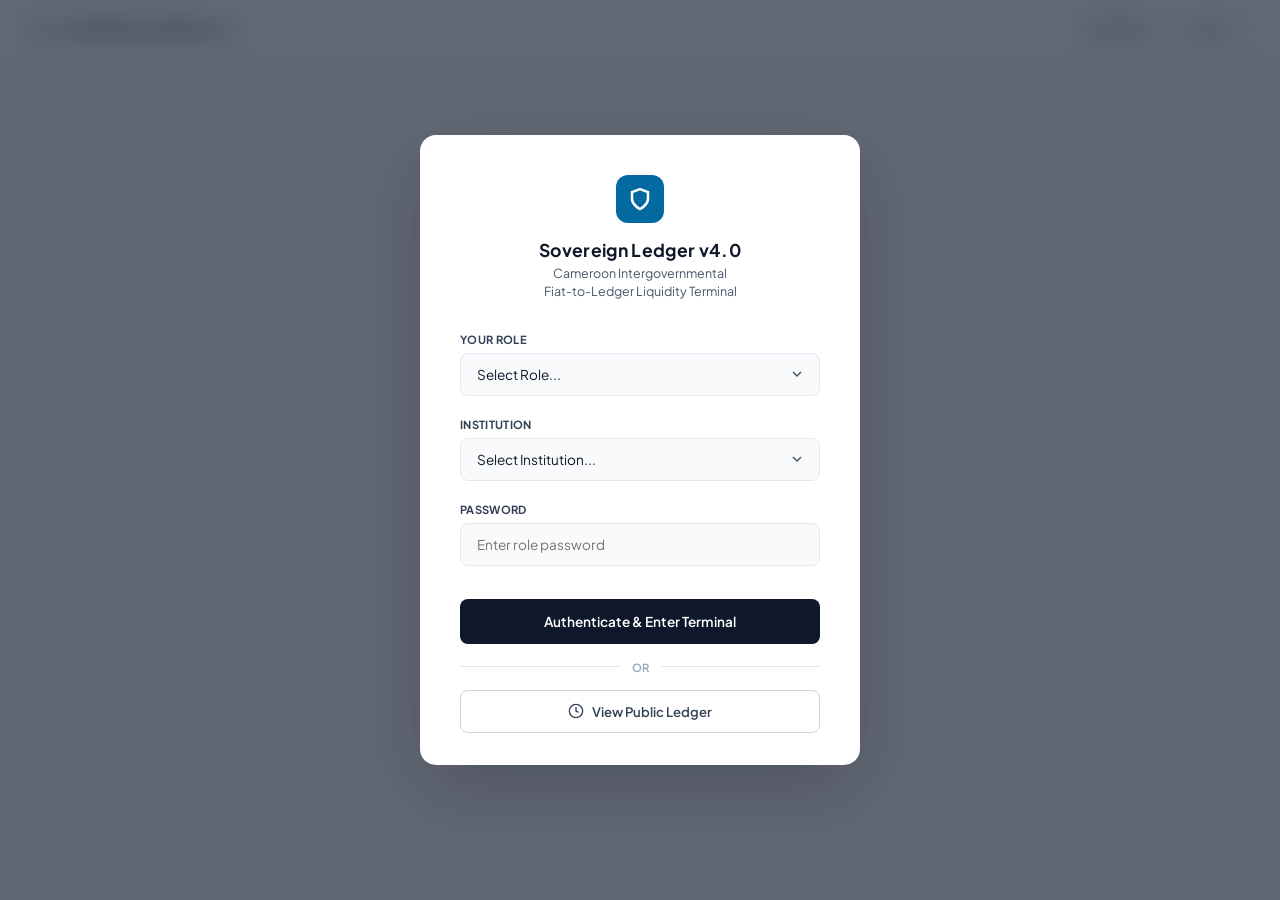
<file: index.html>
<!DOCTYPE html>
<html lang="en">
<head>
    <meta charset="UTF-8">
    <meta name="viewport" content="width=device-width, initial-scale=1.0">
    <title>Sovereign Ledger — Fiat-to-Ledger Liquidity Architecture</title>
    <link rel="stylesheet" href="sovereign.css">
</head>
<body>

    <!-- LOGIN OVERLAY -->
    <div class="login-overlay" id="loginOverlay">
        <div class="login-card">
            <div class="login-shield">
                <svg width="24" height="24" viewBox="0 0 24 24" fill="none" stroke="currentColor" stroke-width="2.5">
                    <path d="M12 22s8-4 8-10V5l-8-3-8 3v7c0 6 8 10 8 10z"/>
                </svg>
            </div>
            <div class="login-title">Sovereign Ledger v4.0</div>
            <div class="login-subtitle">Cameroon Intergovernmental<br>Fiat-to-Ledger Liquidity Terminal</div>
            <div class="login-error" id="loginError"></div>
            <div class="form-group">
                <label class="form-label">Your Role</label>
                <select class="form-select" id="loginRole" onchange="handleRoleChange()">
                    <option value="">Select Role...</option>
                    <option value="treasury">Treasury Minister</option>
                    <option value="beac">BEAC Bank Validator</option>
                    <option value="ministry">Ministry Officer</option>
                </select>
            </div>
            <div class="form-group">
                <label class="form-label" id="institutionLabel">Institution</label>
                <select class="form-select" id="loginInstitution">
                    <option value="">Select Institution...</option>
                </select>
            </div>
            <div class="form-group">
                <label class="form-label">Password</label>
                <input type="password" class="form-input" id="loginPassword" placeholder="Enter role password">
            </div>
            <button class="btn-login" onclick="handleLogin()">Authenticate & Enter Terminal</button>
            <div class="login-divider"><span>or</span></div>
            <button class="btn-public-login" onclick="handlePublicAccess()">
                <svg width="16" height="16" viewBox="0 0 24 24" fill="none" stroke="currentColor" stroke-width="2"><circle cx="12" cy="12" r="10"/><path d="M12 6v6l4 2"/></svg>
                View Public Ledger
            </button>
        </div>
    </div>

    <!-- HEADER -->
    <header>
        <div class="brand-logo">
            <svg width="20" height="20" viewBox="0 0 24 24" fill="none" stroke="currentColor" stroke-width="2.5">
                <path d="M12 22s8-4 8-10V5l-8-3-8 3v7c0 6 8 10 8 10z"/>
            </svg>
            Sovereign Ledger v4.0
        </div>
        <div class="header-right">
            <div class="session-badge" id="sessionBadge">
                <span class="session-dot active"></span>
                <span id="sessionLabel">Guest</span>
            </div>
            <button class="btn-logout" onclick="handleLogout()">Logout</button>
        </div>
    </header>

    <!-- ===== TREASURY VIEW ===== -->
    <div id="treasuryView" class="role-view">
        <div class="view-container">
            <div class="view-sidebar">
                <div class="sidebar-title">Treasury Terminal</div>
                <div class="sidebar-sub">Ministry of Finance (MINFI)</div>
                <div class="sidebar-menu">
                    <button class="sidebar-btn active" onclick="switchTreasuryTab('dashboard')">Dashboard</button>
                    <button class="sidebar-btn" onclick="switchTreasuryTab('allocate')">Allocate Funds</button>
                    <button class="sidebar-btn" onclick="switchTreasuryTab('history')">Allocation History</button>
                </div>
            </div>
            <div class="view-main">
                <div id="treasuryDashboard" class="treasury-tab">
                    <div class="kpi-row" id="treasuryKPI"></div>
                    <h2 class="section-headline">Pending Ministry Requests</h2>
                    <p class="section-desc">Ministries requesting funds. Accept to allocate.</p>
                    <div id="treasuryRequestsList"></div>
                </div>
                <div id="treasuryAllocate" class="treasury-tab" style="display:none;">
                    <h2 class="section-headline">Allocate Sovereign Funds</h2>
                    <p class="section-desc">Allocate budget to a ministry. This will create an allocation awaiting BEAC validation.</p>
                    <form id="allocateForm" onsubmit="handleAllocate(event)" class="treasury-form">
                        <div class="form-group">
                            <label class="form-label">Target Ministry</label>
                            <select class="form-select" id="allocMinistry" required>
                                <option value="">Select Ministry...</option>
                            </select>
                        </div>
                        <div class="form-group">
                            <label class="form-label">Portfolio / Project Title</label>
                            <input type="text" class="form-input" id="allocTitle" placeholder="e.g., Douala Highway Logistics Phase II" required>
                        </div>
                        <div class="form-group">
                            <label class="form-label">Allocation Amount (FCFA)</label>
                            <input type="text" class="form-input" id="allocAmount" placeholder="e.g., 500,000,000" required>
                        </div>
                        <div class="form-group">
                            <label class="form-label">Clearing Bank (vendor settlement)</label>
                            <select class="form-select" id="allocClearingBank" required>
                                <option value="">Select Clearing Bank...</option>
                            </select>
                        </div>
                        <button type="submit" class="btn-submit">Allocate Funds & Send to BEAC</button>
                    </form>
                </div>
                <div id="treasuryHistory" class="treasury-tab" style="display:none;">
                    <h2 class="section-headline">All Allocation Records</h2>
                    <p class="section-desc">Full history of all sovereign fund allocations across all ministries.</p>
                    <div id="treasuryAllHistory"></div>
                </div>
            </div>
        </div>
    </div>

    <!-- ===== BEAC VIEW ===== -->
    <div id="beacView" class="role-view">
        <div class="view-container">
            <div class="view-sidebar">
                <div class="sidebar-title">BEAC Validator</div>
                <div class="sidebar-sub" id="beacBranchLabel">Siège Yaoundé</div>
                <div class="sidebar-menu">
                    <button class="sidebar-btn active" onclick="switchBeacTab('pending')">Pending Validation</button>
                    <button class="sidebar-btn" onclick="switchBeacTab('validated')">Validated Ledger</button>
                </div>
            </div>
            <div class="view-main">
                <div id="beacPending" class="beac-tab">
                    <h2 class="section-headline">Awaiting Your Validation</h2>
                    <p class="section-desc">Treasury allocations that require BEAC physical reserve verification before escrow minting.</p>
                    <div id="beacPendingList"></div>
                </div>
                <div id="beacValidated" class="beac-tab" style="display:none;">
                    <h2 class="section-headline">Validated Allocations</h2>
                    <p class="section-desc">Allocations you have cryptographically validated and locked into escrow.</p>
                    <div id="beacValidatedList"></div>
                </div>
            </div>
        </div>
    </div>

    <!-- ===== MINISTRY VIEW ===== -->
    <div id="ministryView" class="role-view">
        <div class="view-container">
            <div class="view-sidebar">
                <div class="sidebar-title" id="ministrySidebarTitle">Ministry Terminal</div>
                <div class="sidebar-sub" id="ministrySidebarSub"></div>
                <div class="sidebar-menu">
                    <button class="sidebar-btn active" onclick="switchMinistryTab('myfunds')">My Allocations</button>
                    <button class="sidebar-btn" onclick="switchMinistryTab('request')">Request Funds</button>
                    <button class="sidebar-btn" onclick="switchMinistryTab('trace')">Trace Funds</button>
                </div>
            </div>
            <div class="view-main">
                <div id="ministryMyfunds" class="ministry-tab">
                    <h2 class="section-headline">Funds Allocated to Your Ministry</h2>
                    <p class="section-desc">View all sovereign allocations directed to your ministry, their validation status, and trace individual paths.</p>
                    <div id="ministryAllocationsList"></div>
                </div>
                <div id="ministryRequest" class="ministry-tab" style="display:none;">
                    <h2 class="section-headline">Request Sovereign Funds</h2>
                    <p class="section-desc">Submit a funding request to the Treasury. If approved, funds will be allocated and sent to BEAC for validation.</p>
                    <form id="requestForm" onsubmit="handleMinistryRequest(event)" class="treasury-form">
                        <div class="form-group">
                            <label class="form-label">Project / Portfolio Title</label>
                            <input type="text" class="form-input" id="requestTitle" placeholder="e.g., School Infrastructure Phase I" required>
                        </div>
                        <div class="form-group">
                            <label class="form-label">Estimated Budget (FCFA)</label>
                            <input type="text" class="form-input" id="requestBudget" placeholder="e.g., 250,000,000" required>
                        </div>
                        <div class="form-group">
                            <label class="form-label">Justification</label>
                            <textarea class="form-input" id="requestReason" rows="3" placeholder="Briefly describe the need..." style="resize:vertical;"></textarea>
                        </div>
                        <button type="submit" class="btn-submit">Submit Funding Request</button>
                    </form>
                </div>
                <div id="ministryTrace" class="ministry-tab" style="display:none;">
                    <h2 class="section-headline">Trace Fund Path</h2>
                    <p class="section-desc" id="traceDesc">Select an allocation to view its complete audit trail.</p>
                    <div id="ministryTraceSelect" style="margin-bottom:1.5rem;"></div>
                    <div id="ministryTraceOutput"></div>
                </div>
            </div>
        </div>
    </div>

    <!-- ===== PUBLIC VIEW ===== -->
    <div id="publicView" class="role-view">
        <div class="view-container public-view-container">
            <div class="view-sidebar">
                <div class="sidebar-title">Public Ledger</div>
                <div class="sidebar-sub">Read-only access</div>
                <div class="sidebar-menu">
                    <button class="sidebar-btn active" onclick="switchPublicTab('overview')">Overview</button>
                    <button class="sidebar-btn" onclick="switchPublicTab('trace')">Trace Funds</button>
                </div>
            </div>
            <div class="view-main">
                <div id="publicOverview" class="public-tab">
                    <div class="kpi-row" id="publicKPI"></div>
                    <h2 class="section-headline">All Sovereign Allocations</h2>
                    <p class="section-desc">Public record of all intergovernmental fund allocations on the Sovereign Ledger.</p>
                    <div id="publicAllocList"></div>
                </div>
                <div id="publicTrace" class="public-tab" style="display:none;">
                    <h2 class="section-headline">Public Fund Trace</h2>
                    <p class="section-desc">Select any validated allocation to trace its full audit trail on the ledger.</p>
                    <div id="publicTraceSelect" style="margin-bottom:1.5rem;"></div>
                    <div id="publicTraceOutput"></div>
                </div>
            </div>
        </div>
    </div>

    <script src="sovereign.js"></script>
</body>
</html>
</file>
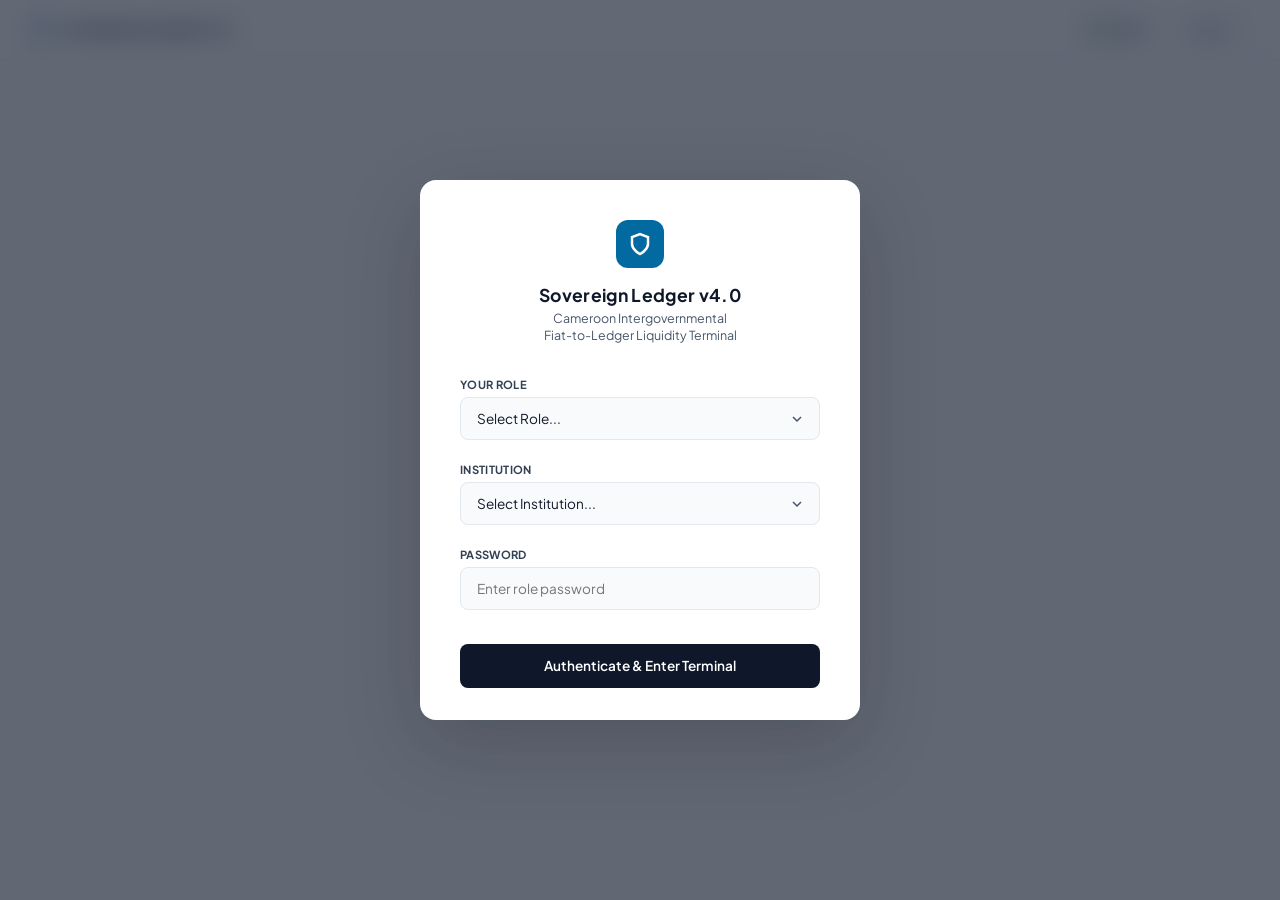
<file: Sovereignewedge.html>
<!DOCTYPE html>
<html lang="en">
<head>
    <meta charset="UTF-8">
    <meta name="viewport" content="width=device-width, initial-scale=1.0">
    <title>Sovereign Ledger — Fiat-to-Ledger Liquidity Architecture</title>
    <link rel="stylesheet" href="sovereign.css">
</head>
<body>

    <!-- LOGIN OVERLAY -->
    <div class="login-overlay" id="loginOverlay">
        <div class="login-card">
            <div class="login-shield">
                <svg width="24" height="24" viewBox="0 0 24 24" fill="none" stroke="currentColor" stroke-width="2.5">
                    <path d="M12 22s8-4 8-10V5l-8-3-8 3v7c0 6 8 10 8 10z"/>
                </svg>
            </div>
            <div class="login-title">Sovereign Ledger v4.0</div>
            <div class="login-subtitle">Cameroon Intergovernmental<br>Fiat-to-Ledger Liquidity Terminal</div>
            <div class="login-error" id="loginError"></div>
            <div class="form-group">
                <label class="form-label">Your Role</label>
                <select class="form-select" id="loginRole" onchange="handleRoleChange()">
                    <option value="">Select Role...</option>
                    <option value="treasury">Treasury Minister</option>
                    <option value="beac">BEAC Bank Validator</option>
                    <option value="ministry">Ministry Officer</option>
                </select>
            </div>
            <div class="form-group">
                <label class="form-label" id="institutionLabel">Institution</label>
                <select class="form-select" id="loginInstitution">
                    <option value="">Select Institution...</option>
                </select>
            </div>
            <div class="form-group">
                <label class="form-label">Password</label>
                <input type="password" class="form-input" id="loginPassword" placeholder="Enter role password">
            </div>
            <button class="btn-login" onclick="handleLogin()">Authenticate & Enter Terminal</button>
        </div>
    </div>

    <!-- HEADER -->
    <header>
        <div class="brand-logo">
            <svg width="20" height="20" viewBox="0 0 24 24" fill="none" stroke="currentColor" stroke-width="2.5">
                <path d="M12 22s8-4 8-10V5l-8-3-8 3v7c0 6 8 10 8 10z"/>
            </svg>
            Sovereign Ledger v4.0
        </div>
        <div class="header-right">
            <div class="session-badge" id="sessionBadge">
                <span class="session-dot active"></span>
                <span id="sessionLabel">Guest</span>
            </div>
            <button class="btn-logout" onclick="handleLogout()">Logout</button>
        </div>
    </header>

    <!-- ===== TREASURY VIEW ===== -->
    <div id="treasuryView" class="role-view">
        <div class="view-container">
            <div class="view-sidebar">
                <div class="sidebar-title">Treasury Terminal</div>
                <div class="sidebar-sub">Ministry of Finance (MINFI)</div>
                <div class="sidebar-menu">
                    <button class="sidebar-btn active" onclick="switchTreasuryTab('dashboard')">Dashboard</button>
                    <button class="sidebar-btn" onclick="switchTreasuryTab('allocate')">Allocate Funds</button>
                    <button class="sidebar-btn" onclick="switchTreasuryTab('history')">Allocation History</button>
                </div>
            </div>
            <div class="view-main">
                <div id="treasuryDashboard" class="treasury-tab">
                    <div class="kpi-row" id="treasuryKPI"></div>
                    <h2 class="section-headline">Pending Ministry Requests</h2>
                    <p class="section-desc">Ministries requesting funds. Accept to allocate.</p>
                    <div id="treasuryRequestsList"></div>
                </div>
                <div id="treasuryAllocate" class="treasury-tab" style="display:none;">
                    <h2 class="section-headline">Allocate Sovereign Funds</h2>
                    <p class="section-desc">Allocate budget to a ministry. This will create an allocation awaiting BEAC validation.</p>
                    <form id="allocateForm" onsubmit="handleAllocate(event)" class="treasury-form">
                        <div class="form-group">
                            <label class="form-label">Target Ministry</label>
                            <select class="form-select" id="allocMinistry" required>
                                <option value="">Select Ministry...</option>
                            </select>
                        </div>
                        <div class="form-group">
                            <label class="form-label">Portfolio / Project Title</label>
                            <input type="text" class="form-input" id="allocTitle" placeholder="e.g., Douala Highway Logistics Phase II" required>
                        </div>
                        <div class="form-group">
                            <label class="form-label">Allocation Amount (FCFA)</label>
                            <input type="text" class="form-input" id="allocAmount" placeholder="e.g., 500,000,000" required>
                        </div>
                        <div class="form-group">
                            <label class="form-label">Clearing Bank (vendor settlement)</label>
                            <select class="form-select" id="allocClearingBank" required>
                                <option value="">Select Clearing Bank...</option>
                            </select>
                        </div>
                        <button type="submit" class="btn-submit">Allocate Funds & Send to BEAC</button>
                    </form>
                </div>
                <div id="treasuryHistory" class="treasury-tab" style="display:none;">
                    <h2 class="section-headline">All Allocation Records</h2>
                    <p class="section-desc">Full history of all sovereign fund allocations across all ministries.</p>
                    <div id="treasuryAllHistory"></div>
                </div>
            </div>
        </div>
    </div>

    <!-- ===== BEAC VIEW ===== -->
    <div id="beacView" class="role-view">
        <div class="view-container">
            <div class="view-sidebar">
                <div class="sidebar-title">BEAC Validator</div>
                <div class="sidebar-sub" id="beacBranchLabel">Siège Yaoundé</div>
                <div class="sidebar-menu">
                    <button class="sidebar-btn active" onclick="switchBeacTab('pending')">Pending Validation</button>
                    <button class="sidebar-btn" onclick="switchBeacTab('validated')">Validated Ledger</button>
                </div>
            </div>
            <div class="view-main">
                <div id="beacPending" class="beac-tab">
                    <h2 class="section-headline">Awaiting Your Validation</h2>
                    <p class="section-desc">Treasury allocations that require BEAC physical reserve verification before escrow minting.</p>
                    <div id="beacPendingList"></div>
                </div>
                <div id="beacValidated" class="beac-tab" style="display:none;">
                    <h2 class="section-headline">Validated Allocations</h2>
                    <p class="section-desc">Allocations you have cryptographically validated and locked into escrow.</p>
                    <div id="beacValidatedList"></div>
                </div>
            </div>
        </div>
    </div>

    <!-- ===== MINISTRY VIEW ===== -->
    <div id="ministryView" class="role-view">
        <div class="view-container">
            <div class="view-sidebar">
                <div class="sidebar-title" id="ministrySidebarTitle">Ministry Terminal</div>
                <div class="sidebar-sub" id="ministrySidebarSub"></div>
                <div class="sidebar-menu">
                    <button class="sidebar-btn active" onclick="switchMinistryTab('myfunds')">My Allocations</button>
                    <button class="sidebar-btn" onclick="switchMinistryTab('request')">Request Funds</button>
                    <button class="sidebar-btn" onclick="switchMinistryTab('trace')">Trace Funds</button>
                </div>
            </div>
            <div class="view-main">
                <div id="ministryMyFunds" class="ministry-tab">
                    <h2 class="section-headline">Funds Allocated to Your Ministry</h2>
                    <p class="section-desc">View all sovereign allocations directed to your ministry, their validation status, and trace individual paths.</p>
                    <div id="ministryAllocationsList"></div>
                </div>
                <div id="ministryRequest" class="ministry-tab" style="display:none;">
                    <h2 class="section-headline">Request Sovereign Funds</h2>
                    <p class="section-desc">Submit a funding request to the Treasury. If approved, funds will be allocated and sent to BEAC for validation.</p>
                    <form id="requestForm" onsubmit="handleMinistryRequest(event)" class="treasury-form">
                        <div class="form-group">
                            <label class="form-label">Project / Portfolio Title</label>
                            <input type="text" class="form-input" id="requestTitle" placeholder="e.g., School Infrastructure Phase I" required>
                        </div>
                        <div class="form-group">
                            <label class="form-label">Estimated Budget (FCFA)</label>
                            <input type="text" class="form-input" id="requestBudget" placeholder="e.g., 250,000,000" required>
                        </div>
                        <div class="form-group">
                            <label class="form-label">Justification</label>
                            <textarea class="form-input" id="requestReason" rows="3" placeholder="Briefly describe the need..." style="resize:vertical;"></textarea>
                        </div>
                        <button type="submit" class="btn-submit">Submit Funding Request</button>
                    </form>
                </div>
                <div id="ministryTrace" class="ministry-tab" style="display:none;">
                    <h2 class="section-headline">Trace Fund Path</h2>
                    <p class="section-desc" id="traceDesc">Select an allocation to view its complete audit trail.</p>
                    <div id="ministryTraceSelect" style="margin-bottom:1.5rem;"></div>
                    <div id="ministryTraceOutput"></div>
                </div>
            </div>
        </div>
    </div>

    <script src="sovereign.js"></script>
</body>
</html>
</file>
<file: sovereign.css>
@import url('https://fonts.googleapis.com/css2?family=Plus+Jakarta+Sans:wght@400;500;600;700&family=JetBrains+Mono:wght@400;500;600&display=swap');

:root {
    --slate-50: #f8fafc;
    --slate-100: #f1f5f9;
    --slate-200: #e2e8f0;
    --slate-300: #cbd5e1;
    --slate-400: #94a3b8;
    --slate-600: #475569;
    --slate-700: #334155;
    --slate-800: #1e293b;
    --slate-900: #0f172a;
    --brand-blue: #0284c7;
    --brand-blue-deep: #0369a1;
    --brand-blue-light: #e0f2fe;
    --emerald-600: #16a34a;
    --emerald-700: #15803d;
    --emerald-light: #dcfce7;
    --amber-500: #f59e0b;
    --amber-700: #b45309;
    --amber-light: #fef3c7;
    --rose-600: #dc2626;
    --rose-light: #fecaca;
    --violet-600: #7c3aed;
    --violet-light: #ede9fe;
    --font-sans: 'Plus Jakarta Sans', -apple-system, sans-serif;
    --font-mono: 'JetBrains Mono', monospace;
}

* { margin: 0; padding: 0; box-sizing: border-box; }
body { 
    background-color: #fcfcfd; 
    color: var(--slate-900); 
    -webkit-font-smoothing: antialiased; 
    min-height: 100vh;
    font-family: var(--font-sans);
}

header {
    background: rgba(255,255,255,0.92);
    border-bottom: 1px solid var(--slate-200); 
    padding: 0 2rem;
    display: flex; 
    justify-content: space-between; 
    align-items: center; 
    height: 60px;
    position: sticky; 
    top: 0; 
    z-index: 100;
    backdrop-filter: blur(12px);
}
.brand-logo { display: flex; align-items: center; gap: 0.65rem; font-weight: 700; font-size: 0.8rem; text-transform: uppercase; letter-spacing: 0.04em; color: var(--slate-900); }
.brand-logo svg { color: var(--brand-blue-deep); }
.header-right { display: flex; align-items: center; gap: 1rem; }
.session-badge { display: flex; align-items: center; gap: 0.5rem; padding: 0.35rem 0.75rem; background: var(--slate-50); border: 1px solid var(--slate-200); border-radius: 8px; font-size: 0.72rem; font-weight: 600; color: var(--slate-700); }
.session-dot { width: 8px; height: 8px; border-radius: 50%; }
.session-dot.active { background: var(--emerald-600); box-shadow: 0 0 6px rgba(22,163,74,0.5); }

.btn-logout {
    padding: 0.45rem 1rem;
    background: #fff;
    border: 1px solid var(--slate-300);
    border-radius: 6px;
    font-size: 0.72rem;
    font-weight: 600;
    color: var(--slate-600);
    cursor: pointer;
    font-family: var(--font-sans);
    transition: all 0.12s;
}
.btn-logout:hover { background: #fef2f2; border-color: #fecaca; color: var(--rose-600); }

/* ---- ROLE VIEWS ---- */
.role-view { display: none; min-height: calc(100vh - 60px); }
.role-view.active { display: block; }
.view-container { display: grid; grid-template-columns: 260px 1fr; min-height: calc(100vh - 60px); }
.public-view-container { 
    max-width: 1120px; margin: 0 auto; 
    border-left: 1px solid var(--slate-200);
    border-right: 1px solid var(--slate-200);
    box-shadow: 0 0 30px rgba(0,0,0,0.03);
}
.view-sidebar { background: #fff; border-right: 1px solid var(--slate-200); padding: 1.5rem; }
.sidebar-title { font-size: 0.72rem; font-weight: 700; text-transform: uppercase; color: var(--slate-600); margin-bottom: 0.2rem; letter-spacing: 0.04em; }
.sidebar-sub { font-size: 0.7rem; color: var(--slate-400); margin-bottom: 1.5rem; }
.sidebar-menu { display: flex; flex-direction: column; gap: 0.35rem; }
.sidebar-btn {
    text-align: left;
    padding: 0.6rem 0.85rem;
    border: none;
    background: transparent;
    border-radius: 6px;
    font-size: 0.78rem;
    font-weight: 500;
    color: var(--slate-600);
    cursor: pointer;
    font-family: var(--font-sans);
    transition: all 0.12s;
}
.sidebar-btn:hover { background: var(--slate-50); color: var(--slate-900); }
.sidebar-btn.active { background: #f0f9ff; color: var(--brand-blue-deep); font-weight: 600; }
.view-main { padding: 2rem 2.5rem; overflow-y: auto; }

/* ---- LOGIN OVERLAY ---- */
.login-overlay {
    position: fixed; inset: 0;
    background: rgba(15,23,42,0.65);
    backdrop-filter: blur(12px);
    -webkit-backdrop-filter: blur(12px);
    z-index: 1000;
    display: flex; align-items: center; justify-content: center;
    opacity: 1; transition: opacity 0.3s, visibility 0.3s;
}
.login-overlay.hidden { opacity: 0; visibility: hidden; pointer-events: none; }
.login-card {
    background: #ffffff; border-radius: 16px;
    box-shadow: 0 24px 80px rgba(0,0,0,0.18);
    padding: 2.5rem 2.5rem 2rem; width: 440px; max-width: 90vw;
    animation: login-in 0.35s ease-out;
}
@keyframes login-in { from { opacity: 0; transform: translateY(12px) scale(0.98); } to { opacity: 1; transform: translateY(0) scale(1); } }
.login-shield {
    width: 48px; height: 48px; background: var(--brand-blue-deep);
    border-radius: 12px; display: flex; align-items: center; justify-content: center;
    margin: 0 auto 1rem; color: #fff;
}
.login-title { text-align: center; font-size: 1.1rem; font-weight: 700; margin-bottom: 0.25rem; letter-spacing: 0.02em; }
.login-subtitle { text-align: center; font-size: 0.78rem; color: var(--slate-600); margin-bottom: 2rem; line-height: 1.4; }
.login-error {
    background: #fef2f2; border: 1px solid #fecaca; color: var(--rose-600);
    padding: 0.65rem 1rem; border-radius: 8px; font-size: 0.75rem;
    margin-bottom: 1rem; display: none; text-align: center;
}
.login-error.show { display: block; }
.btn-login {
    width: 100%; padding: 0.85rem; background: var(--slate-900); color: #fff;
    border: none; border-radius: 8px; font-weight: 600; font-size: 0.85rem;
    cursor: pointer; font-family: var(--font-sans); margin-top: 0.75rem; transition: background 0.15s;
}
.btn-login:hover { background: var(--brand-blue-deep); }

.login-divider {
    display: flex; align-items: center; gap: 0.75rem; margin: 1rem 0;
    color: var(--slate-400); font-size: 0.7rem; font-weight: 600; text-transform: uppercase;
}
.login-divider::before, .login-divider::after {
    content: ''; flex: 1; height: 1px; background: var(--slate-200);
}
.btn-public-login {
    width: 100%; padding: 0.75rem; background: #fff; color: var(--slate-700);
    border: 1px solid var(--slate-300); border-radius: 8px; font-weight: 600;
    font-size: 0.82rem; cursor: pointer; font-family: var(--font-sans);
    display: flex; align-items: center; justify-content: center; gap: 0.5rem;
    transition: all 0.12s;
}
.btn-public-login:hover { background: var(--slate-50); border-color: var(--slate-400); color: var(--slate-900); }

/* ---- FORMS ---- */
.form-group { margin-bottom: 1.35rem; }
.form-label { display: block; font-size: 0.7rem; font-weight: 700; text-transform: uppercase; color: var(--slate-700); margin-bottom: 0.4rem; letter-spacing: 0.03em; }
.form-select, .form-input { 
    width: 100%; padding: 0.75rem 1rem; border: 1px solid var(--slate-200);
    border-radius: 8px; font-size: 0.85rem; background-color: var(--slate-50);
    font-family: var(--font-sans); color: var(--slate-900);
    transition: border-color 0.15s, box-shadow 0.15s;
    -webkit-appearance: none; appearance: none;
}
.form-select {
    background-image: url("data:image/svg+xml,%3Csvg xmlns='http://www.w3.org/2000/svg' width='12' height='12' viewBox='0 0 12 12'%3E%3Cpath d='M2 4l4 4 4-4' fill='none' stroke='%23475569' stroke-width='1.5'/%3E%3C/svg%3E");
    background-repeat: no-repeat; background-position: right 1rem center; padding-right: 2.5rem;
}
.form-select:focus, .form-input:focus { outline: none; border-color: var(--brand-blue); box-shadow: 0 0 0 3px rgba(2,132,199,0.1); }
.treasury-form { max-width: 540px; }
.btn-submit { 
    background: var(--slate-900); color: #ffffff; border: none; width: 100%;
    padding: 0.85rem; border-radius: 8px; font-weight: 600; font-size: 0.85rem;
    cursor: pointer; font-family: var(--font-sans); letter-spacing: 0.01em;
    transition: background 0.15s, transform 0.1s;
}
.btn-submit:hover { background: var(--brand-blue-deep); }
.btn-submit:active { transform: scale(0.99); }

/* ---- KPI TILES ---- */
.kpi-row { display: grid; grid-template-columns: repeat(3, 1fr); gap: 0.75rem; margin-bottom: 2rem; }
.kpi-tile {
    background: #ffffff; border: 1px solid var(--slate-200); border-radius: 10px;
    padding: 1rem 1.15rem; transition: box-shadow 0.15s, border-color 0.15s;
}
.kpi-tile:hover { border-color: var(--slate-300); box-shadow: 0 4px 12px rgba(0,0,0,0.04); }
.kpi-label { font-size: 0.65rem; font-weight: 700; text-transform: uppercase; color: var(--slate-600); margin-bottom: 0.3rem; letter-spacing: 0.03em; }
.kpi-value { font-family: var(--font-mono); font-size: 1.05rem; font-weight: 700; color: var(--slate-900); }
.kpi-sub { font-size: 0.68rem; color: var(--slate-600); margin-top: 0.2rem; }
.kpi-tile.accent-blue { border-left: 3px solid var(--brand-blue); }
.kpi-tile.accent-emerald { border-left: 3px solid var(--emerald-600); }
.kpi-tile.accent-amber { border-left: 3px solid var(--amber-500); }

/* ---- CARDS & TABLES ---- */
.section-headline { font-size: 1.15rem; font-weight: 700; margin-bottom: 0.3rem; }
.section-desc { font-size: 0.8rem; color: var(--slate-600); margin-bottom: 1.5rem; line-height: 1.5; }

.data-table { width: 100%; border-collapse: collapse; font-size: 0.8rem; }
.data-table th {
    text-align: left; padding: 0.65rem 0.85rem; background: var(--slate-50);
    border-bottom: 1px solid var(--slate-200); font-size: 0.65rem;
    font-weight: 700; text-transform: uppercase; color: var(--slate-600); letter-spacing: 0.04em;
}
.data-table td { padding: 0.75rem 0.85rem; border-bottom: 1px solid var(--slate-100); vertical-align: middle; }
.data-table tr:hover td { background: var(--slate-50); }
.data-table .mono { font-family: var(--font-mono); font-weight: 600; font-size: 0.8rem; }

.status-badge {
    display: inline-block; font-size: 0.63rem; font-weight: 700; text-transform: uppercase;
    padding: 0.2rem 0.55rem; border-radius: 4px; letter-spacing: 0.03em; white-space: nowrap;
}
.status-badge.pending { background: var(--amber-light); color: var(--amber-700); }
.status-badge.validated { background: var(--emerald-light); color: var(--emerald-700); }
.status-badge.requested { background: var(--brand-blue-light); color: var(--brand-blue-deep); }

.btn-sm {
    padding: 0.4rem 0.85rem; border: none; border-radius: 6px; font-size: 0.7rem;
    font-weight: 600; cursor: pointer; font-family: var(--font-sans); transition: all 0.12s;
}
.btn-accept { background: var(--slate-900); color: #fff; }
.btn-accept:hover { background: var(--brand-blue-deep); }
.btn-validate { background: var(--emerald-600); color: #fff; }
.btn-validate:hover { background: var(--emerald-700); }
.btn-trace { background: #fff; color: var(--brand-blue-deep); border: 1px solid var(--brand-blue); }
.btn-trace:hover { background: var(--brand-blue-light); }

/* ---- BEAC SUMMARY CARD ---- */
.beac-summary-card {
    background: #fff; border: 1px solid var(--slate-200); border-radius: 10px;
    padding: 0; margin-bottom: 1rem; overflow: hidden;
}
.beac-summary-header {
    display: flex; justify-content: space-between; align-items: center;
    padding: 1rem 1.35rem; background: var(--slate-50);
    border-bottom: 1px solid var(--slate-100);
}
.beac-summary-body { padding: 1.35rem; }
.beac-field { display: flex; flex-direction: column; gap: 0.15rem; }
.btn-validate-full {
    width: 100%; padding: 0.85rem; background: var(--emerald-600); color: #fff;
    border: none; font-size: 0.82rem; font-weight: 700; cursor: pointer;
    font-family: var(--font-sans); transition: background 0.12s;
}
.btn-validate-full:hover { background: var(--emerald-700); }

@keyframes alloc-success {
    0% { background: #dcfce7; box-shadow: 0 0 0 0 rgba(22,163,74,0.4); }
    50% { background: #f0fdf4; box-shadow: 0 0 0 8px rgba(22,163,74,0); }
    100% { background: #fff; box-shadow: 0 0 0 0 rgba(22,163,74,0); }
}
.alloc-success-flash {
    animation: alloc-success 1.2s ease-out;
}

@keyframes validate-success {
    0% { background: #dcfce7; box-shadow: 0 0 0 0 rgba(22,163,74,0.4); }
    50% { background: #f0fdf4; box-shadow: 0 0 0 8px rgba(22,163,74,0); }
    100% { background: #fff; box-shadow: 0 0 0 0 rgba(22,163,74,0); }
}
.validate-success-flash {
    animation: validate-success 1.2s ease-out;
}

.empty-state { text-align: center; padding: 3rem 2rem; color: var(--slate-400); font-size: 0.82rem; }
.empty-state svg { margin-bottom: 0.75rem; opacity: 0.25; }

/* ---- REQUEST CARDS ---- */
.request-card {
    background: #fff; border: 1px solid var(--slate-200); border-radius: 10px;
    padding: 1.15rem 1.35rem; margin-bottom: 0.75rem;
    display: flex; align-items: center; justify-content: space-between;
    transition: box-shadow 0.12s;
}
.request-card:hover { box-shadow: 0 2px 8px rgba(0,0,0,0.04); }
.request-info { flex: 1; }
.request-meta { font-size: 0.68rem; color: var(--slate-600); margin-bottom: 0.15rem; }
.request-title { font-size: 0.82rem; font-weight: 600; }
.request-actions { display: flex; gap: 0.5rem; flex-shrink: 0; }

/* ---- TRACE VIEW ---- */
.trace-select-row { display: flex; gap: 0.75rem; align-items: flex-end; }
.trace-select-row .form-group { flex: 1; margin-bottom: 0; }

.timeline { position: relative; margin-top: 1.5rem; }
.timeline::before { content: ''; position: absolute; left: 20px; top: 0; bottom: 0; width: 2px; background: var(--slate-200); }
.timeline-node { position: relative; padding-left: 3.5rem; margin-bottom: 2rem; }
.timeline-dot {
    position: absolute; left: 9px; top: 2px; width: 24px; height: 24px; border-radius: 50%;
    background: #fff; border: 2px solid var(--slate-300);
    display: flex; align-items: center; justify-content: center; z-index: 2;
    font-weight: bold; font-size: 0.7rem;
}
.timeline-node.success .timeline-dot { border-color: var(--emerald-600); background: #ecfdf5; color: var(--emerald-700); }
.timeline-node.info .timeline-dot { border-color: var(--brand-blue); background: #f0f9ff; color: var(--brand-blue-deep); }
.timeline-node.warning .timeline-dot { border-color: var(--amber-500); background: #fffbeb; color: var(--amber-700); }
.timeline-card {
    background: #fff; border: 1px solid var(--slate-200); border-radius: 10px; padding: 1.25rem;
}
.timeline-card-header { display: flex; justify-content: space-between; align-items: center; margin-bottom: 0.65rem; padding-bottom: 0.5rem; border-bottom: 1px solid var(--slate-100); }
.timeline-card-header .step-label { font-weight: 700; font-size: 0.82rem; }
.timeline-card-title { font-weight: 600; font-size: 0.85rem; margin-bottom: 0.3rem; }
.timeline-card-actor { font-size: 0.72rem; color: var(--slate-600); margin-bottom: 0.5rem; }
.timeline-card-detail { font-size: 0.78rem; color: var(--slate-700); line-height: 1.5; margin-top: 0.5rem; padding-top: 0.5rem; border-top: 1px solid var(--slate-100); }
.hash-strip { font-family: var(--font-mono); font-size: 0.65rem; color: var(--slate-500); background: var(--slate-50); padding: 0.3rem 0.6rem; border-radius: 4px; display: inline-block; margin-top: 0.4rem; }

/* ---- NOTIFICATION TOAST ---- */
.toast {
    position: fixed; bottom: 2rem; right: 2rem; z-index: 2000;
    background: var(--slate-900); color: #fff; padding: 0.85rem 1.5rem;
    border-radius: 8px; font-size: 0.82rem; font-weight: 500;
    box-shadow: 0 8px 24px rgba(0,0,0,0.2);
    animation: toast-in 0.3s ease-out; max-width: 420px;
}
@keyframes toast-in { from { opacity: 0; transform: translateY(12px); } to { opacity: 1; transform: translateY(0); } }
</file>
